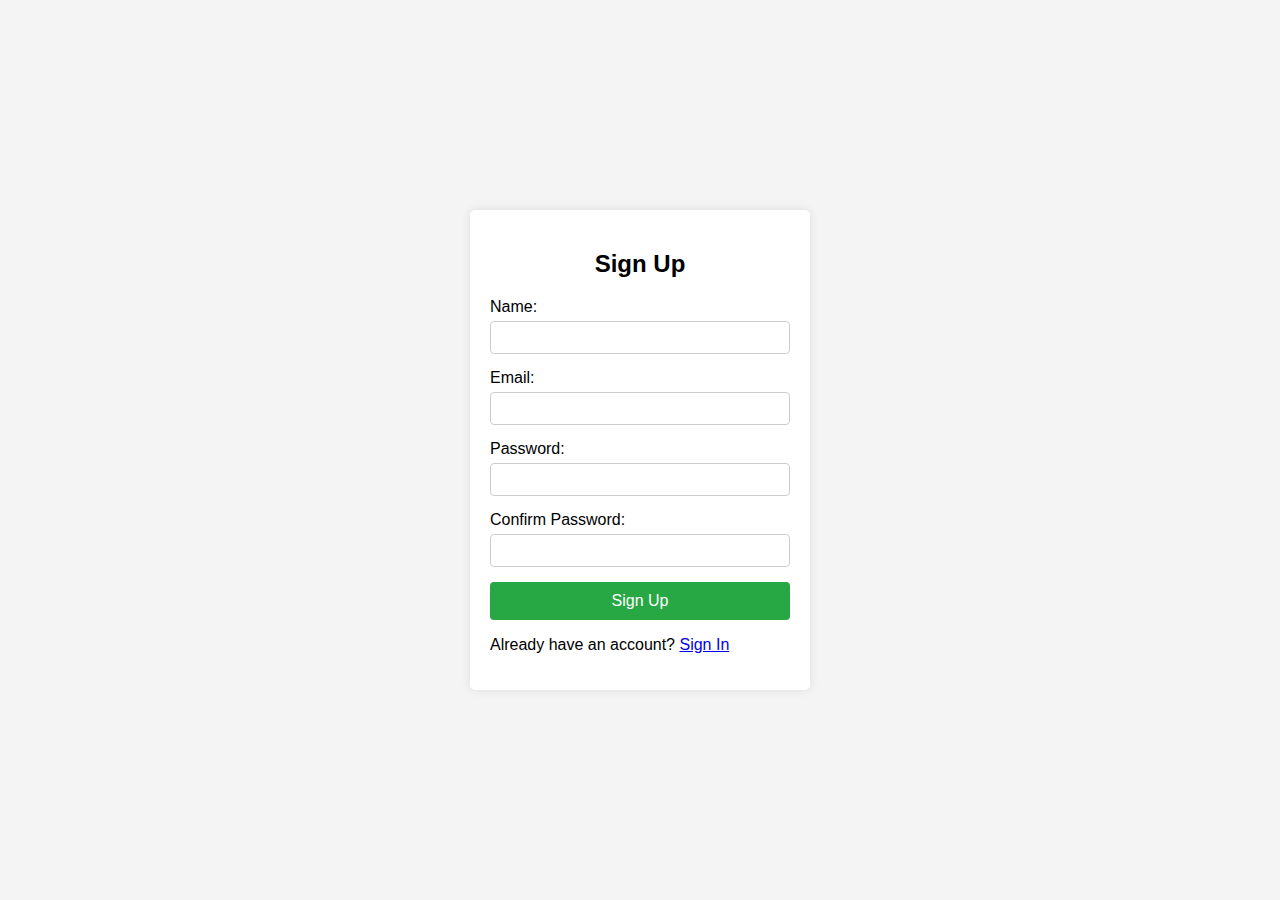
<file: index.html>
<?php include('session.php'); ?>
<!DOCTYPE html>
<html lang="en">

<head>
    <meta charset="UTF-8">
    <meta name="viewport" content="width=device-width, initial-scale=1.0">
    <title>Sign Up</title>
    <link rel="stylesheet" href="sign.css">
</head>

<body>
    <div class="container">
        <h2>Sign Up</h2>
        <form id="signupForm" onsubmit="return validateForm()">
            <div class="form-group">
                <label for="name">Name:</label>
                <input type="text" id="name" name="name" required>
            </div>
            <div class="form-group">
                <label for="email">Email:</label>
                <input type="email" id="email" name="email" required>
            </div>
            <div class="form-group">
                <label for="password">Password:</label>
                <input type="password" id="password" name="password" required>
            </div>
            <div class="form-group">
                <label for="confirmPassword">Confirm Password:</label>
                <input type="password" id="confirmPassword" name="confirmPassword" required>
            </div>
            <button type="submit">Sign Up</button>
            <p>Already have an account? <a href="signin.html">Sign In</a></p>
        </form>
    </div>

    <script src="scripts.js"></script>
</body>

</html>
</file>
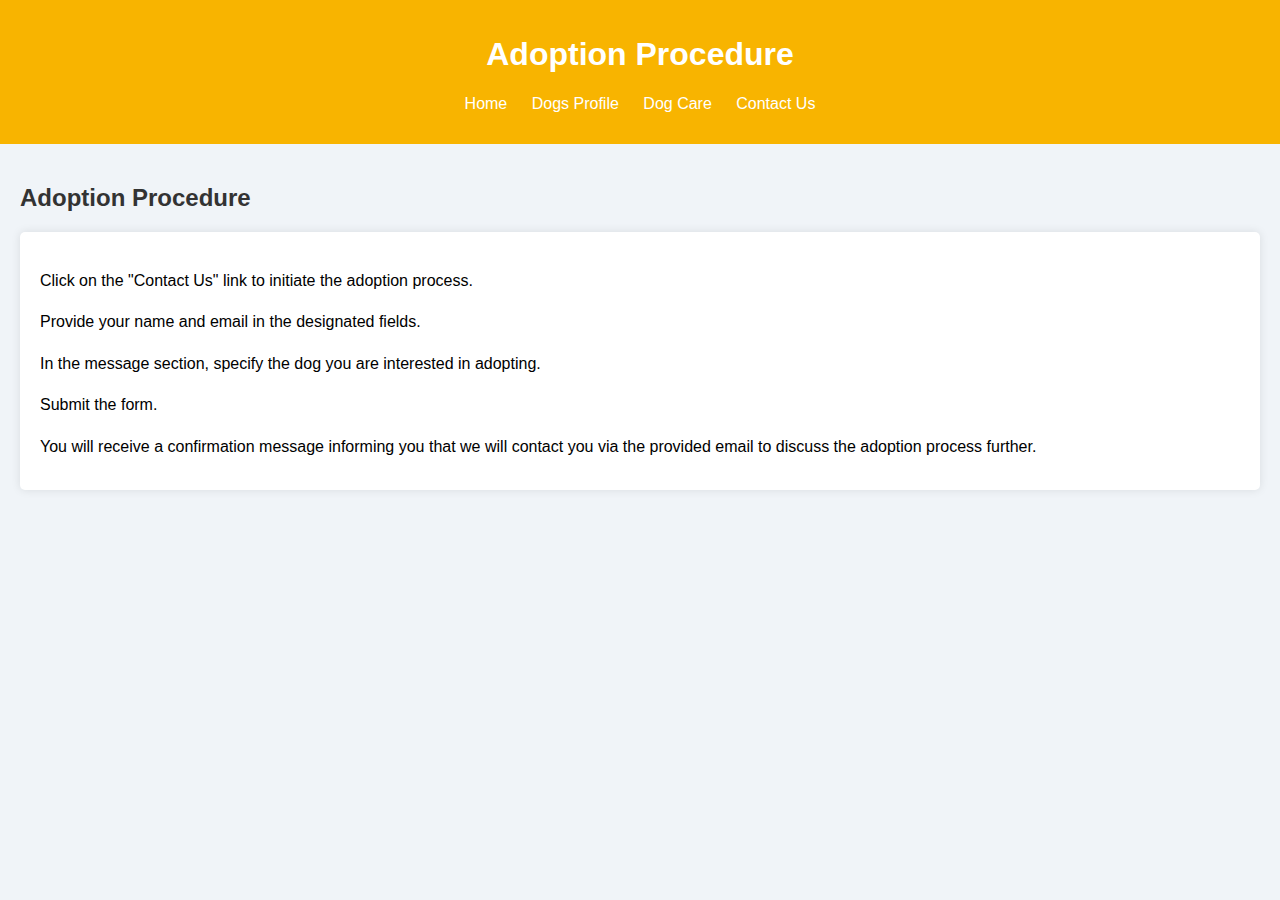
<file: adoption-process.html>
<!DOCTYPE html>
<html lang="en">

<head>
    <meta charset="UTF-8">
    <meta name="viewport" content="width=device-width, initial-scale=1.0">
    <title>Adoption Procedure</title>
    <link rel="stylesheet" href="dog-care.css">
</head>

<body>
    <header>
        <h1>Adoption Procedure</h1>
        <nav>
            <ul>
                <li><a href="home.html">Home</a></li>
                <li><a href="dogs-profile.html">Dogs Profile</a></li>
                <li><a href="dog-care.html">Dog Care</a></li>
                <li><a href="contact-us.html">Contact Us</a></li>
            </ul>
        </nav>
    </header>
    <main>
        <h2>Adoption Procedure</h2>
        <section class="care-tips">
            <p>Click on the "Contact Us" link to initiate the adoption process.
            <p>Provide your name and email in the designated fields.</p>
            <p>In the message section, specify the dog you are interested in adopting.</p>
            <p>Submit the form.</p>
            <p>You will receive a confirmation message informing you that we will contact you via the provided email
                to
                discuss the adoption process further.</p>

    </main>
</body>

</html>
</file>
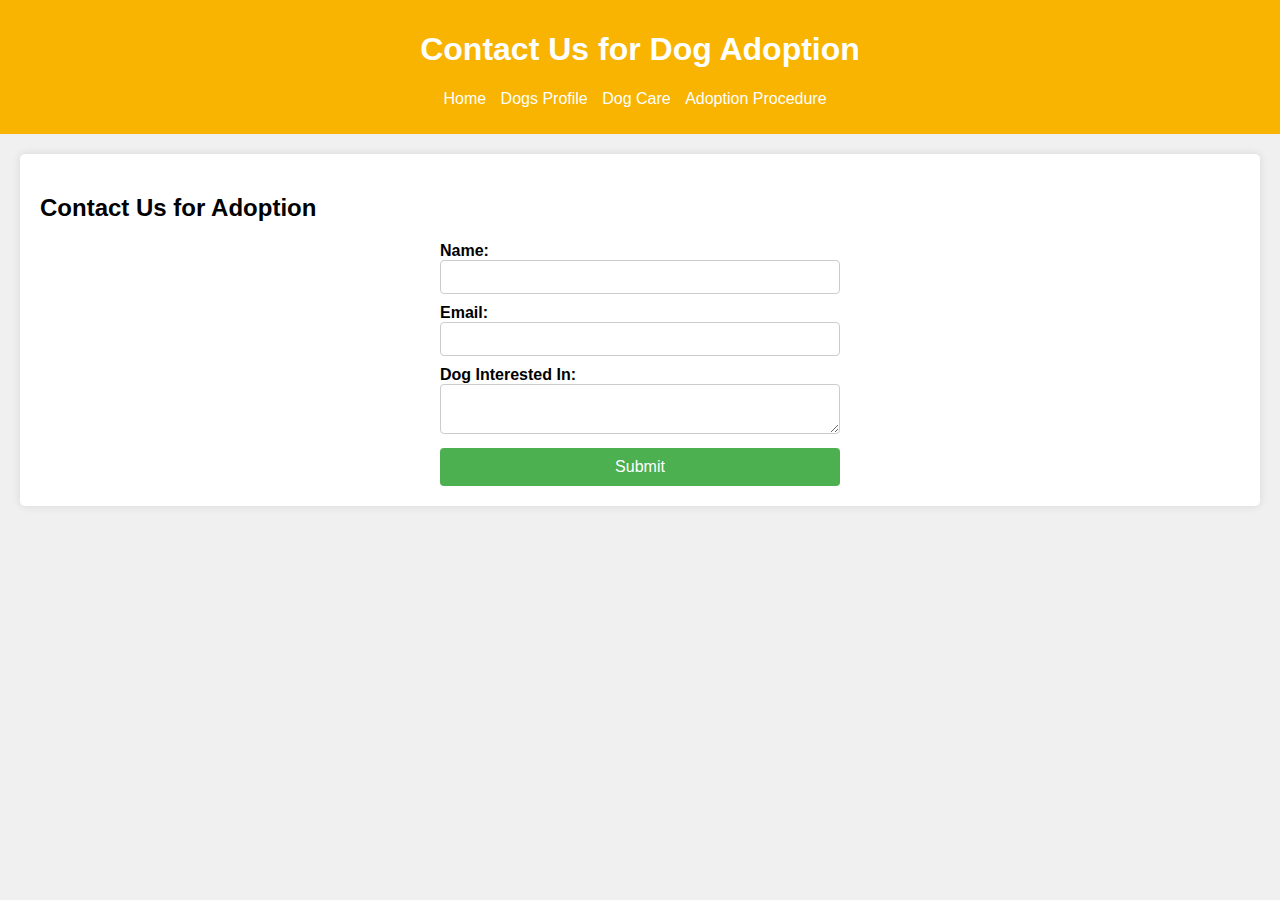
<file: contact-us.html>
<?php include('session.php'); ?>
<!DOCTYPE html>
<html lang="en">

<head>
    <meta charset="UTF-8">
    <meta name="viewport" content="width=device-width, initial-scale=1.0">
    <title>Contact Us - Dog Adoption</title>
    <link rel="stylesheet" href="contact-us.css">
</head>

<body>
    <header>
        <h1>Contact Us for Dog Adoption</h1>
        <nav>
            <ul>
                <li><a href="home.html">Home</a></li>
                <li><a href="dogs-profile">Dogs Profile</a></li>
                <li><a href="dog-care.html">Dog Care</a></li>
                <li><a href="adoption-process.html">Adoption Procedure</a></li>
            </ul>
        </nav>
    </header>

    <main>
        <section id="contact">
            <h2>Contact Us for Adoption</h2>
            <form id="contactForm" onsubmit="submitForm(event)">
                <div class="form-group">
                    <label for="name">Name:</label>
                    <input type="text" id="name" name="name" required>
                </div>
                <div class="form-group">
                    <label for="email">Email:</label>
                    <input type="email" id="email" name="email" required>
                </div>
                <div class="form-group">
                    <label for="message">Dog Interested In:</label>
                    <textarea id="message" name="message" required></textarea>
                </div>
                <button type="submit">Submit</button>
            </form>
            <div id="confirmationMessage" style="display:none;">
                <p>Thank you for your interest in adopting a dog. We will reach out to you via the provided email.</p>
            </div>
        </section>
    </main>

    <script src="scripts.js"></script>
</body>

</html>
</file>
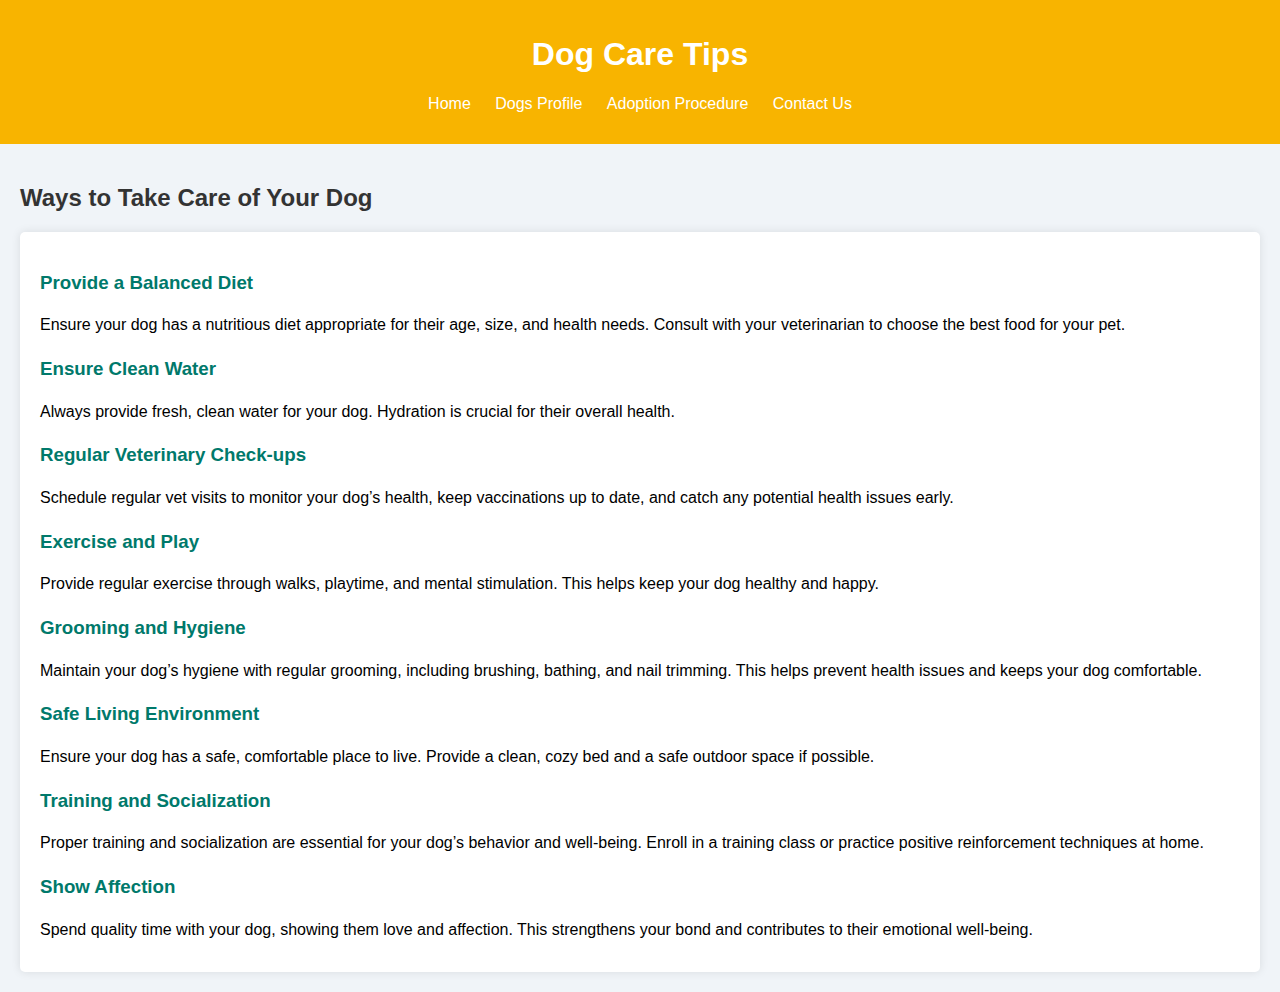
<file: dog-care.html>
<!DOCTYPE html>
<html lang="en">

<head>
    <meta charset="UTF-8">
    <meta name="viewport" content="width=device-width, initial-scale=1.0">
    <title>Dog Care</title>
    <link rel="stylesheet" href="dog-care.css">
</head>

<body>
    <header>
        <h1>Dog Care Tips</h1>
        <nav>
            <ul>
                <li><a href="home.html">Home</a></li>
                <li><a href="dogs-profile.html">Dogs Profile</a></li>
                <li><a href="adoption-process.html">Adoption Procedure</a></li>
                <li><a href="contact-us.html">Contact Us</a></li>
            </ul>
        </nav>
    </header>
    <main>
        <h2>Ways to Take Care of Your Dog</h2>
        <section class="care-tips">
            <h3>Provide a Balanced Diet</h3>
            <p>Ensure your dog has a nutritious diet appropriate for their age, size, and health needs. Consult with
                your veterinarian to choose the best food for your pet.</p>

            <h3>Ensure Clean Water</h3>
            <p>Always provide fresh, clean water for your dog. Hydration is crucial for their overall health.</p>

            <h3>Regular Veterinary Check-ups</h3>
            <p>Schedule regular vet visits to monitor your dog’s health, keep vaccinations up to date, and catch any
                potential health issues early.</p>

            <h3>Exercise and Play</h3>
            <p>Provide regular exercise through walks, playtime, and mental stimulation. This helps keep your dog
                healthy and happy.</p>

            <h3>Grooming and Hygiene</h3>
            <p>Maintain your dog’s hygiene with regular grooming, including brushing, bathing, and nail trimming. This
                helps prevent health issues and keeps your dog comfortable.</p>

            <h3>Safe Living Environment</h3>
            <p>Ensure your dog has a safe, comfortable place to live. Provide a clean, cozy bed and a safe outdoor space
                if possible.</p>

            <h3>Training and Socialization</h3>
            <p>Proper training and socialization are essential for your dog’s behavior and well-being. Enroll in a
                training class or practice positive reinforcement techniques at home.</p>

            <h3>Show Affection</h3>
            <p>Spend quality time with your dog, showing them love and affection. This strengthens your bond and
                contributes to their emotional well-being.</p>
        </section>
    </main>
</body>

</html>
</file>
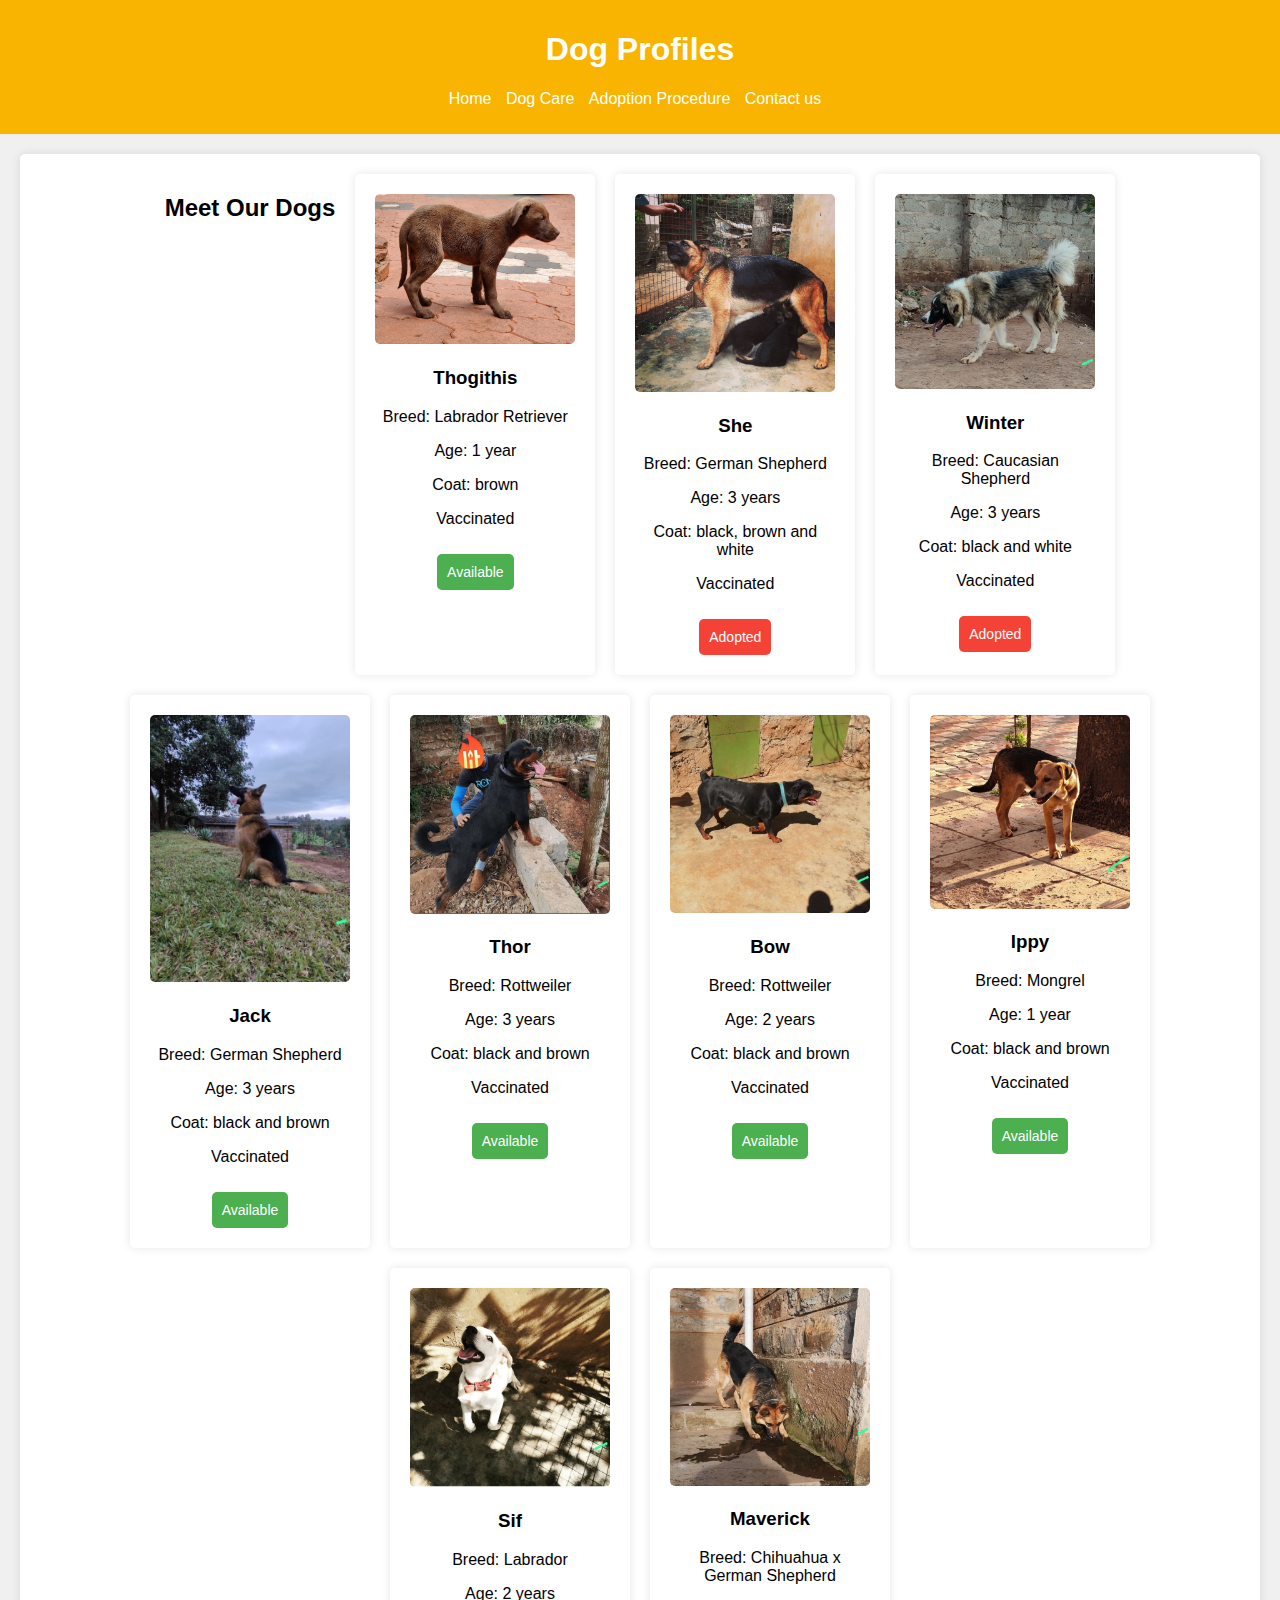
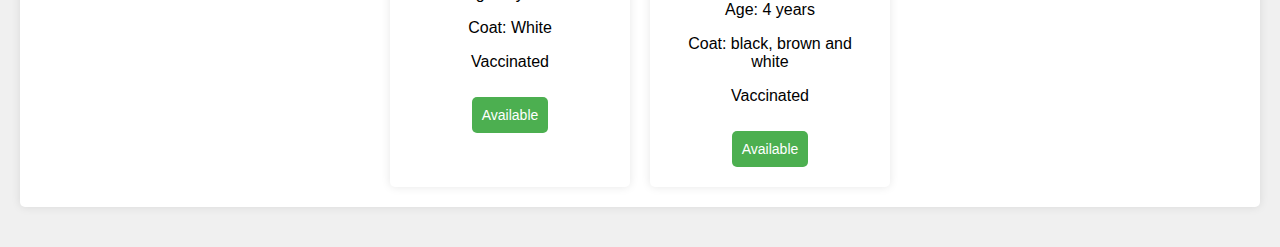
<file: dogs-profile.html>
<!DOCTYPE html>
<html lang="en">

<head>
    <meta charset="UTF-8">
    <meta name="viewport" content="width=device-width, initial-scale=1.0">
    <title>Dog Profiles</title>
    <link rel="stylesheet" href="profile.css">
</head>

<body>
    <header>
        <h1>Dog Profiles</h1>
        <nav>
            <ul>
                <li><a href="home.html">Home</a></li>
                <li><a href="dog-care.html">Dog Care</a></li>
                <li><a href="adoption-process.html">Adoption Procedure</a></li>
                <li><a href="contact-us.html">Contact us</a></li>
            </ul>
        </nav>
    </header>

    <main>
        <section id="dogs">
            <h2>Meet Our Dogs</h2>
            <div class="dog-profile">
                <img src="thogithi.jpeg" alt="Dog 1">
                <h3>Thogithis</h3>
                <p>Breed: Labrador Retriever</p>
                <p>Age: 1 year</p>
                <p>Coat: brown</p>
                <p>Vaccinated</p>
                <button class="available">Available</button>
            </div>
            <div class="dog-profile">
                <img src="she.jpeg" alt="Dog 2">
                <h3>She</h3>
                <p>Breed: German Shepherd</p>
                <p>Age: 3 years</p>
                <p>Coat: black, brown and white</p>
                <p>Vaccinated</p>
                <button class="adopted">Adopted</button>
            </div>
            <div class="dog-profile">
                <img src="winter.jpeg" alt="Dog 3">
                <h3>Winter</h3>
                <p>Breed: Caucasian Shepherd</p>
                <p>Age: 3 years</p>
                <p>Coat: black and white</p>
                <p>Vaccinated</p>
                <button class="adopted">Adopted</button>
            </div>
            <div class="dog-profile">
                <img src="jack.jpeg" alt="Dog 3">
                <h3>Jack</h3>
                <p>Breed: German Shepherd</p>
                <p>Age: 3 years</p>
                <p>Coat: black and brown</p>
                <p>Vaccinated</p>
                <button class="available">Available</button>
            </div>
            <div class="dog-profile">
                <img src="thor.jpeg" alt="Dog 3">
                <h3>Thor</h3>
                <p>Breed: Rottweiler</p>
                <p>Age: 3 years</p>
                <p>Coat: black and brown</p>
                <p>Vaccinated</p>
                <button class="available">Available</button>
            </div>
            <div class="dog-profile">
                <img src="bow.jpeg" alt="Dog 3">
                <h3>Bow</h3>
                <p>Breed: Rottweiler</p>
                <p>Age: 2 years</p>
                <p>Coat: black and brown</p>
                <p>Vaccinated</p>
                <button class="available">Available</button>
            </div>
            <div class="dog-profile">
                <img src="ippy.jpeg" alt="Dog 3">
                <h3>Ippy</h3>
                <p>Breed: Mongrel</p>
                <p>Age: 1 year</p>
                <p>Coat: black and brown</p>
                <p>Vaccinated</p>
                <button class="available">Available</button>
            </div>
            <div class="dog-profile">
                <img src="sif.jpeg" alt="Dog 3">
                <h3>Sif</h3>
                <p>Breed: Labrador</p>
                <p>Age: 2 years</p>
                <p>Coat: White</p>
                <p>Vaccinated</p>
                <button class="available">Available</button>
            </div>
            <div class="dog-profile">
                <img src="maverick.jpeg" alt="Dog 3">
                <h3>Maverick</h3>
                <p>Breed: Chihuahua x German Shepherd</p>
                <p>Age: 4 years</p>
                <p>Coat: black, brown and white</p>
                <p>Vaccinated</p>
                <button class="available">Available</button>
            </div>
        </section>
    </main>
</body>

</html>
</file>
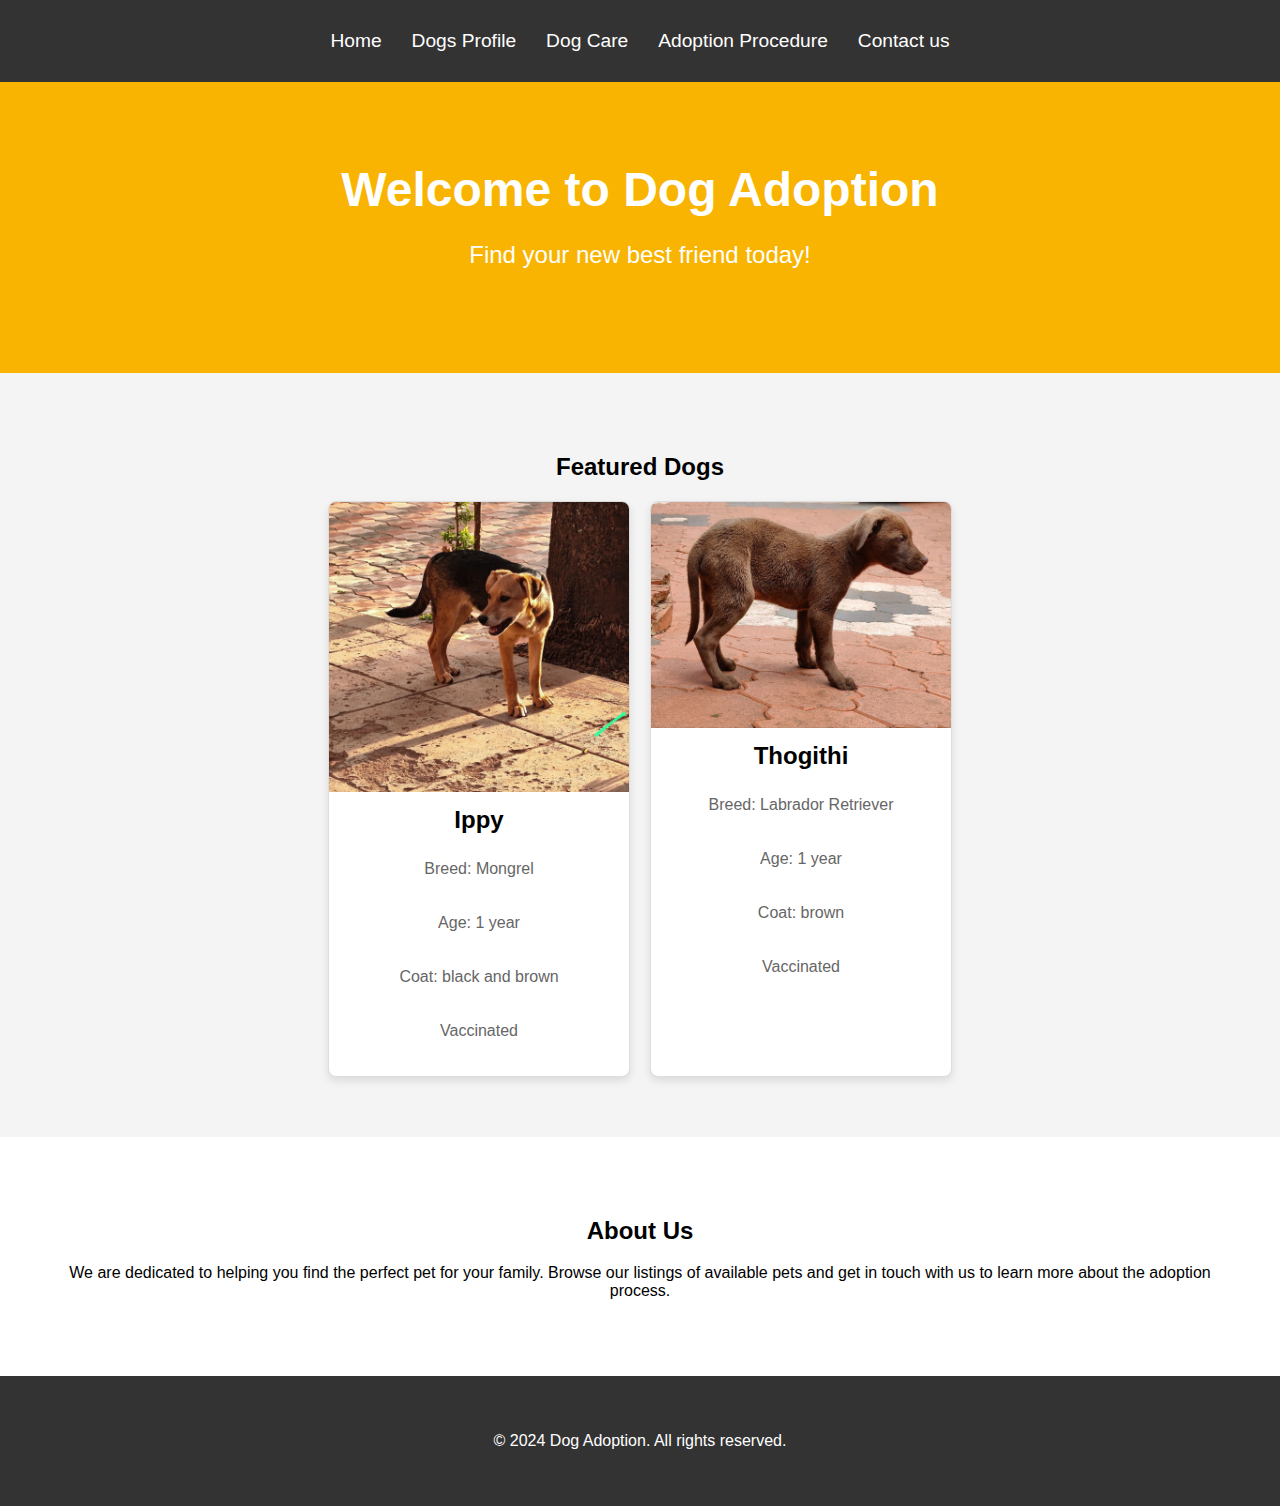
<file: home.html>
<?php include('session.php'); ?>
<!DOCTYPE html>
<html lang="en">

<head>
    <meta charset="UTF-8">
    <meta name="viewport" content="width=device-width, initial-scale=1.0">
    <title>Dog Adoption</title>
    <link rel="stylesheet" href="styles.css">
</head>

<body>
    <nav>
        <div class="container">
            <ul>
                <li><a href="home.html">Home</a></li>
                <li><a href="dogs-profile.html">Dogs Profile</a></li>
                <li><a href="dog-care.html">Dog Care</a></li>
                <li><a href="adoption-process.html">Adoption Procedure</a></li>
                <li><a href="contact-us.html">Contact us</a></li>
            </ul>
        </div>
    </nav>

    <header id="home">
        <div class="container">
            <h1>Welcome to Dog Adoption</h1>
            <p>Find your new best friend today!</p>
        </div>
    </header>

    <section id="featured-pets">
        <div class="container">
            <h2>Featured Dogs</h2>
            <div class="pet-grid">
                <div class="pet-card">
                    <img src="ippy.jpeg" alt="Ippy">
                    <h3>Ippy</h3>
                    <p>Breed: Mongrel</p>
                    <p>Age: 1 year</p>
                    <p>Coat: black and brown</p>
                    <p>Vaccinated</p>
                </div>
                <div class="pet-card">
                    <img src="thogithi.jpeg" alt="Thogithi">
                    <h3>Thogithi</h3>
                    <p>Breed: Labrador Retriever</p>
                    <p>Age: 1 year</p>
                    <p>Coat: brown</p>
                    <p>Vaccinated</p>
                </div>
            </div>
        </div>
    </section>

    <section id="about">
        <div class="container">
            <h2>About Us</h2>
            <p>We are dedicated to helping you find the perfect pet for your family. Browse our listings of available
                pets and get in touch with us to learn more about the adoption process.</p>
        </div>
    </section>

    <footer>
        <div class="container">
            <p>&copy; 2024 Dog Adoption. All rights reserved.</p>
        </div>
    </footer>

    <script src="scripts.js"></script>
</body>

</html>
</file>
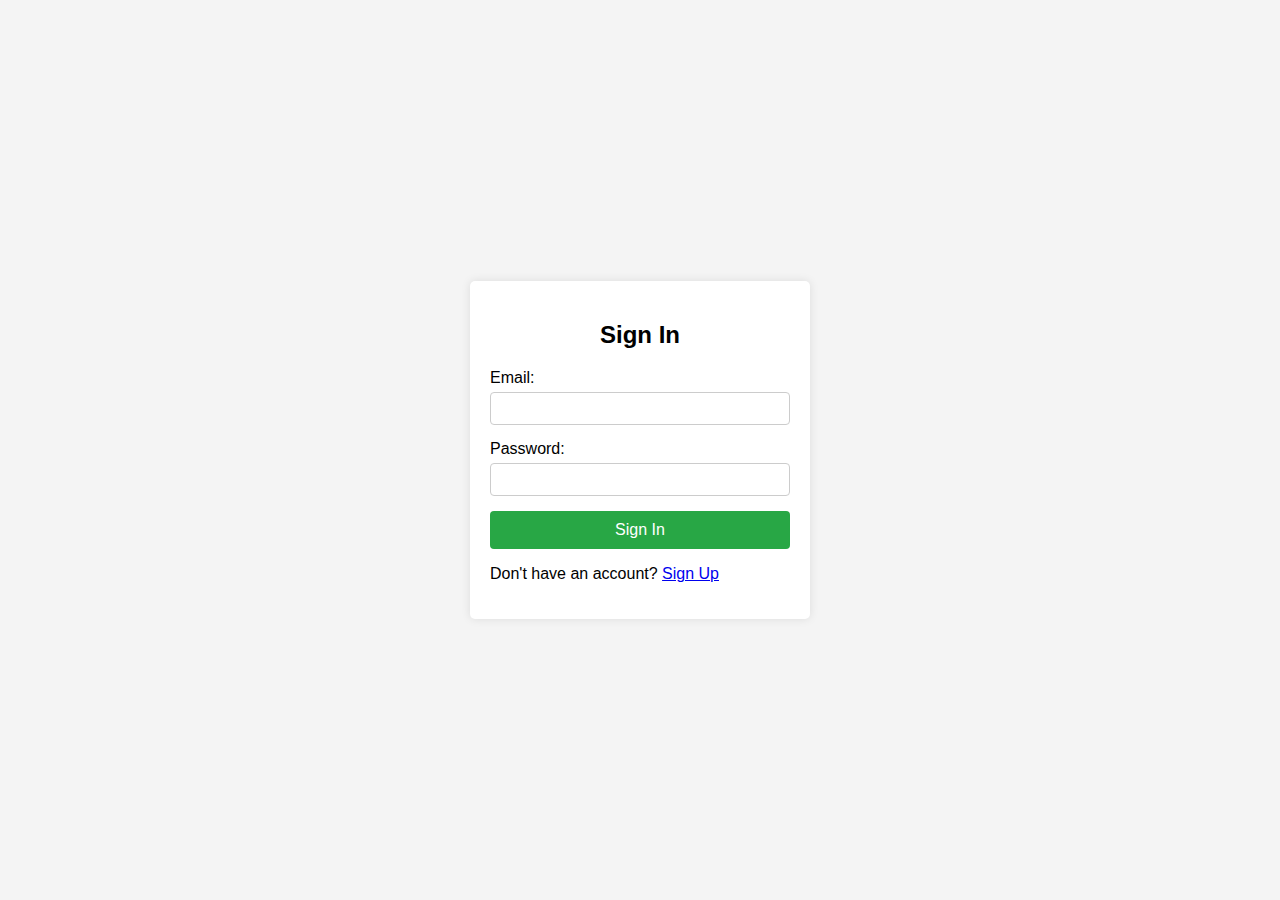
<file: signin.html>
<!DOCTYPE html>
<html lang="en">

<head>
    <meta charset="UTF-8">
    <meta name="viewport" content="width=device-width, initial-scale=1.0">
    <title>Sign In</title>
    <link rel="stylesheet" href="sign.css">
</head>

<body>
    <div class="container">
        <h2>Sign In</h2>
        <form id="signinForm" onsubmit="return validateSignInForm()">
            <div class="form-group">
                <label for="email">Email:</label>
                <input type="email" id="email" name="email" required>
            </div>
            <div class="form-group">
                <label for="password">Password:</label>
                <input type="password" id="password" name="password" required>
            </div>
            <button type="submit">Sign In</button>
        </form>
        <p>Don't have an account? <a href="index.html">Sign Up</a></p>
    </div>

    <script src="scripts.js"></script>
</body>

</html
</file>
<file: sign.css>
body {
    font-family: Arial, sans-serif;
    background-color: #f4f4f4;
    display: flex;
    justify-content: center;
    align-items: center;
    height: 100vh;
    margin: 0;
}

.container {
    background-color: #fff;
    padding: 20px;
    border-radius: 5px;
    box-shadow: 0 0 10px rgba(0, 0, 0, 0.1);
    width: 300px;
}

h2 {
    text-align: center;
    margin-bottom: 20px;
}

.form-group {
    margin-bottom: 15px;
}

label {
    display: block;
    margin-bottom: 5px;
}

input[type="text"],
input[type="email"],
input[type="password"] {
    width: 100%;
    padding: 8px;
    border: 1px solid #ccc;
    border-radius: 4px;
    box-sizing: border-box;
}

button {
    width: 100%;
    padding: 10px;
    background-color: #28a745;
    border: none;
    border-radius: 4px;
    color: white;
    font-size: 16px;
    cursor: pointer;
}

button:hover {
    background-color: #218838;
}
</file>
<file: dog-care.css>
body {
    font-family: 'Helvetica Neue', Helvetica, Arial, sans-serif;
    background-color: #f0f4f8;
    margin: 0;
    padding: 0;
}

header {
    background-color: #f8b400;
    color: white;
    padding: 15px;
    text-align: center;
}

nav ul {
    list-style: none;
    padding: 0;
}

nav ul li {
    display: inline;
    margin: 0 10px;
}

nav ul li a {
    color: white;
    text-decoration: none;
}

main {
    padding: 20px;
    text-align: left;
}

h2 {
    color: #333;
}

section.care-tips {
    background: #fff;
    padding: 20px;
    border-radius: 5px;
    box-shadow: 0 0 10px rgba(0, 0, 0, 0.1);
}

section.care-tips h3 {
    color: #00796b;
    margin-top: 20px;
}

section.care-tips p {
    margin-bottom: 10px;
    line-height: 1.6;
}
</file>
<file: contact-us.css>
body {
    font-family: Arial, sans-serif;
    background-color: #f0f0f0;
    margin: 0;
    padding: 0;
}

header {
    background-color: #f8b400;
    color: white;
    padding: 10px;
    text-align: center;
}

nav ul {
    list-style-type: none;
    padding: 0;
}

nav ul li {
    display: inline;
    margin-right: 10px;
}

nav ul li a {
    color: white;
    text-decoration: none;
}

main {
    padding: 20px;
}

section {
    background-color: #fff;
    padding: 20px;
    margin-bottom: 20px;
    border-radius: 5px;
    box-shadow: 0 0 10px rgba(0, 0, 0, 0.1);
}

form {
    max-width: 400px;
    margin: 0 auto;
}

.form-group {
    margin-bottom: 10px;
}

label {
    display: block;
    font-weight: bold;
}

input[type="text"],
input[type="email"],
textarea {
    width: 100%;
    padding: 8px;
    font-size: 14px;
    border: 1px solid #ccc;
    border-radius: 4px;
    box-sizing: border-box;
}

button {
    display: block;
    width: 100%;
    padding: 10px;
    background-color: #4caf50;
    border: none;
    border-radius: 4px;
    color: white;
    font-size: 16px;
    cursor: pointer;
}

button:hover {
    background-color: #45a049;
}

#confirmationMessage {
    margin-top: 20px;
    padding: 10px;
    background-color: #dff0d8;
    border: 1px solid #d6e9c6;
    border-radius: 4px;
}
</file>
<file: profile.css>
body {
    font-family: Arial, sans-serif;
    background-color: #f0f0f0;
    margin: 0;
    padding: 0;
}

header {
    background-color: #f8b400;
    color: white;
    padding: 10px;
    text-align: center;
}

nav ul {
    list-style-type: none;
    padding: 0;
}

nav ul li {
    display: inline;
    margin-right: 10px;
}

nav ul li a {
    color: white;
    text-decoration: none;
}

main {
    padding: 20px;
}

section {
    background-color: #fff;
    padding: 20px;
    margin-bottom: 20px;
    border-radius: 5px;
    box-shadow: 0 0 10px rgba(0, 0, 0, 0.1);
}

#dogs {
    display: flex;
    flex-wrap: wrap;
    gap: 20px;
    justify-content: center;
}

.dog-profile {
    background-color: #fff;
    padding: 20px;
    border-radius: 5px;
    box-shadow: 0 0 10px rgba(0, 0, 0, 0.1);
    text-align: center;
    width: 200px;
}

.dog-profile img {
    width: 100%;
    border-radius: 5px;
}

button {
    padding: 10px;
    border: none;
    border-radius: 5px;
    color: white;
    font-size: 14px;
    cursor: pointer;
    margin-top: 10px;
}

button.available {
    background-color: #4caf50;
}

button.adopted {
    background-color: #f44336;
}
</file>
<file: styles.css>
body {
    font-family: Arial, sans-serif;
    margin: 0;
    padding: 0;
    box-sizing: border-box;
}

nav {
    background-color: #333;
    color: white;
    padding: 10px 0;
}

nav ul {
    list-style: none;
    padding: 0;
    margin: 0;
    display: flex;
    justify-content: center;
}

nav ul li {
    margin: 0 15px;
}

nav ul li a {
    color: white;
    text-decoration: none;
    font-size: 1.2em;
}

nav ul li a:hover {
    text-decoration: underline;
}

header {
    background-color: #f8b400;
    color: white;
    padding: 60px 20px;
    text-align: center;
}

header h1 {
    margin: 0;
    font-size: 3em;
}

header p {
    font-size: 1.5em;
}

.container {
    max-width: 1200px;
    margin: 0 auto;
    padding: 20px;
}

#featured-pets {
    background-color: #f4f4f4;
    padding: 40px 20px;
}

#featured-pets h2 {
    text-align: center;
    margin-bottom: 20px;
}

.pet-grid {
    display: flex;
    flex-wrap: wrap;
    gap: 20px;
    justify-content: center;
}

.pet-card {
    background-color: white;
    border: 1px solid #ddd;
    border-radius: 8px;
    overflow: hidden;
    width: 300px;
    box-shadow: 0 4px 8px rgba(0, 0, 0, 0.1);
    text-align: center;
}

.pet-card img {
    width: 100%;
    height: auto;
}

.pet-card h3 {
    margin: 0;
    padding: 10px 0;
    font-size: 1.5em;
}

.pet-card p {
    padding: 0 20px 20px;
    color: #666;
}

#about {
    padding: 40px 20px;
    text-align: center;
}

footer {
    background-color: #333;
    color: white;
    text-align: center;
    padding: 20px 0;
}
</file>
